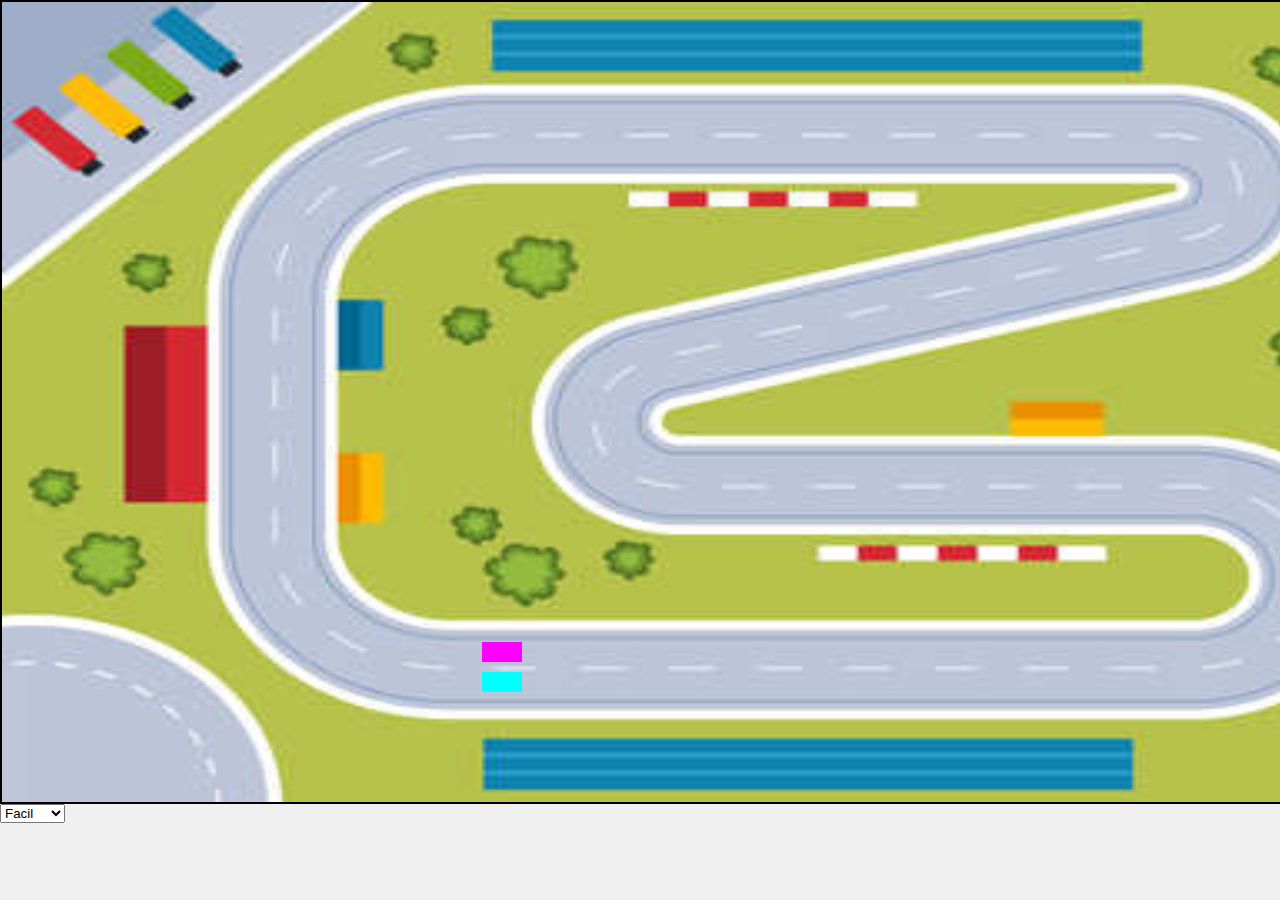
<file: poo/actividad-4/canvasProbando/index.html>
<!DOCTYPE html>
<html lang="es">
<head>
  <meta charset="UTF-8" />
  <title>Auto Canvas</title>
  <style>
    body {
      margin: 0;
      background: #f0f0f0;
    }
    canvas {
      display: block;
      border: 2px solid black;
      margin: auto;
    }
  </style>
</head>
<body>
<canvas id="canvas" width="1500" height="800"></canvas>

<select id="trackSelector">
  <option value="./img/Track.jpg">Facil</option>
  <option value="./img/Track3.jpg">Normal</option>
  <option value="./img/Track2.jpg">Dificil</option>
</select>

<script type="module" src="main.js"></script>
</body>
</html>
</file>
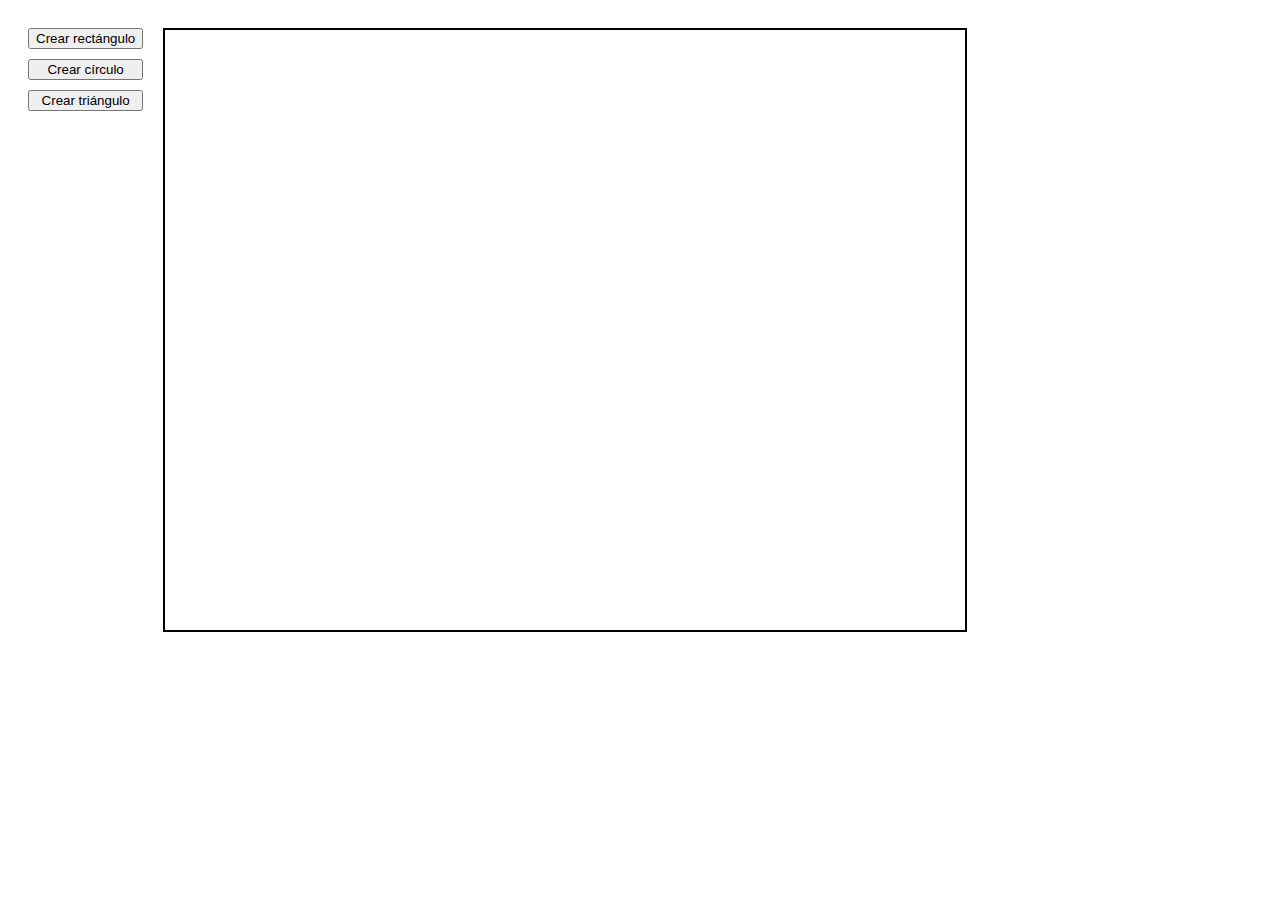
<file: poo/actividad-5/public/index.html>
<!DOCTYPE html>
<html lang="es">
<head>
  <meta charset="UTF-8">
  <title>Editor de Figuras</title>
  <style>
    body { font-family: sans-serif; display: flex; gap: 20px; padding: 20px; }
    canvas { border: 2px solid black; background: white; }
    .controls { display: flex; flex-direction: column; gap: 10px; }
  </style>
</head>
<body>
  <div class="controls">
    <button onclick="createShape('rectangle')">Crear rectángulo</button>
    <button onclick="createShape('circle')">Crear círculo</button>
    <button onclick="createShape('triangle')">Crear triángulo</button>
  </div>

  <canvas id="canvas" width="800" height="600"></canvas>

  <script type="module" src="../src/app.js"></script>
</body>
</html>
</file>
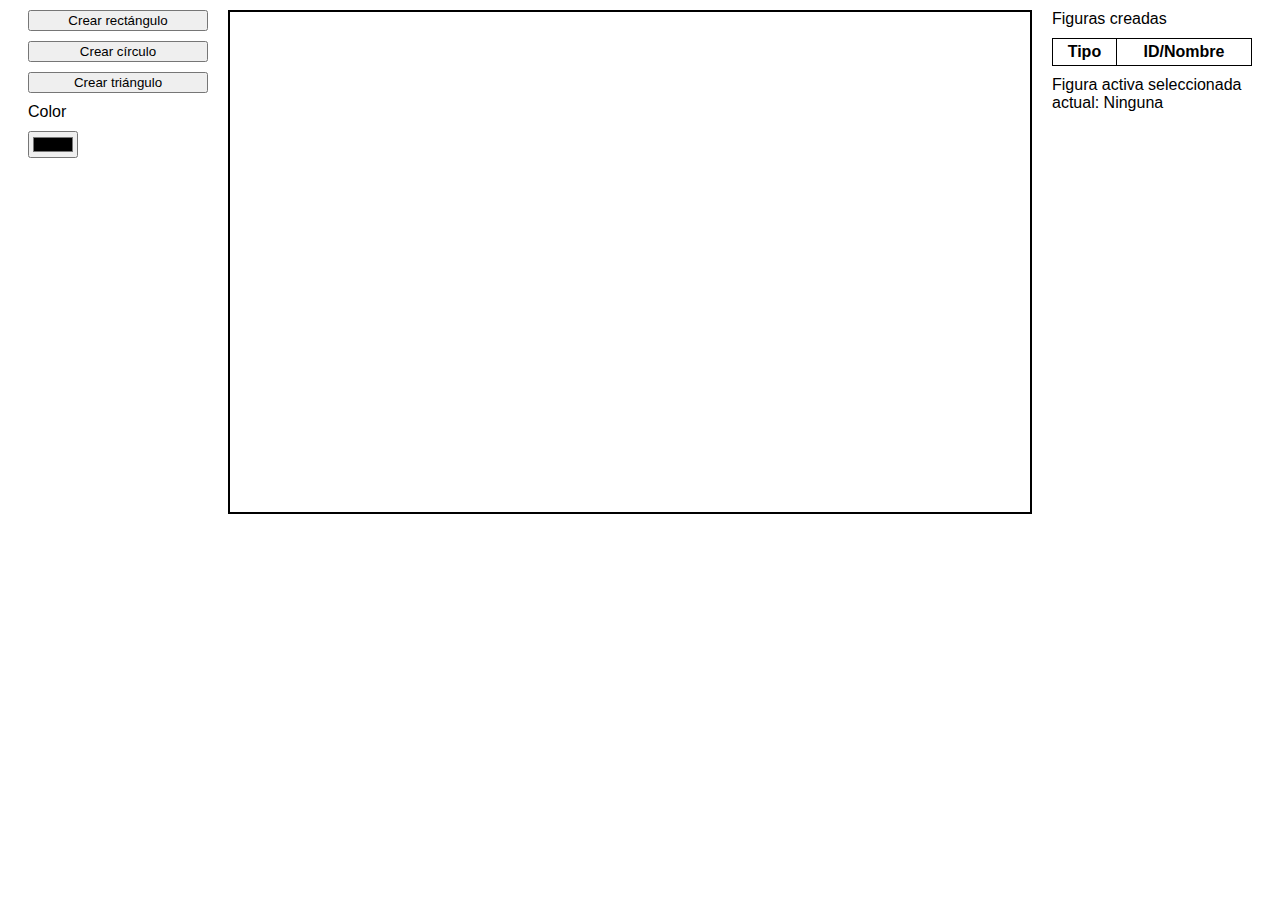
<file: poo/actividad-5/src/index.html>
<!DOCTYPE html>
<html lang="es">
<head>
  <meta charset="UTF-8" />
  <title>Canvas App</title>
  <style>
    body {
      margin: 0;
      display: flex;
      justify-content: center;
      font-family: sans-serif;
    }

    #sidebar, #rightbar {
      display: flex;
      flex-direction: column;
      padding: 10px;
      gap: 10px;
    }

    #sidebar {
      width: 180px;
    }

    #canvas {
      border: 2px solid black;
      margin: 10px;
    }

    #rightbar {
      width: 200px;
    }

    #colorPicker {
      width: 50px;
      height: 50px;
      border: 2px solid black;
      cursor: pointer;
    }

    table {
      border-collapse: collapse;
      width: 100%;
    }

    th, td {
      border: 1px solid black;
      padding: 4px;
      text-align: center;
    }

    .active {
      border: 2px solid green;
    }
  </style>
</head>
<body>
  <div id="sidebar">
    <button data-shape="rectangle">Crear rectángulo</button>
    <button data-shape="circle">Crear círculo</button>
    <button data-shape="triangle">Crear triángulo</button>
    <label>Color</label>
    <input type="color" id="colorInput" value="#000000" />
  </div>

  <canvas id="canvas" width="800" height="500"></canvas>

  <div id="rightbar">
    <div>Figuras creadas</div>
    <table>
      <thead>
        <tr><th>Tipo</th><th>ID/Nombre</th></tr>
      </thead>
      <tbody id="figureList"></tbody>
    </table>
    <div id="activeLabel">Figura activa seleccionada actual: Ninguna</div>
  </div>

  <script type="module" src="./app.js"></script>
</body>
</html>
</file>
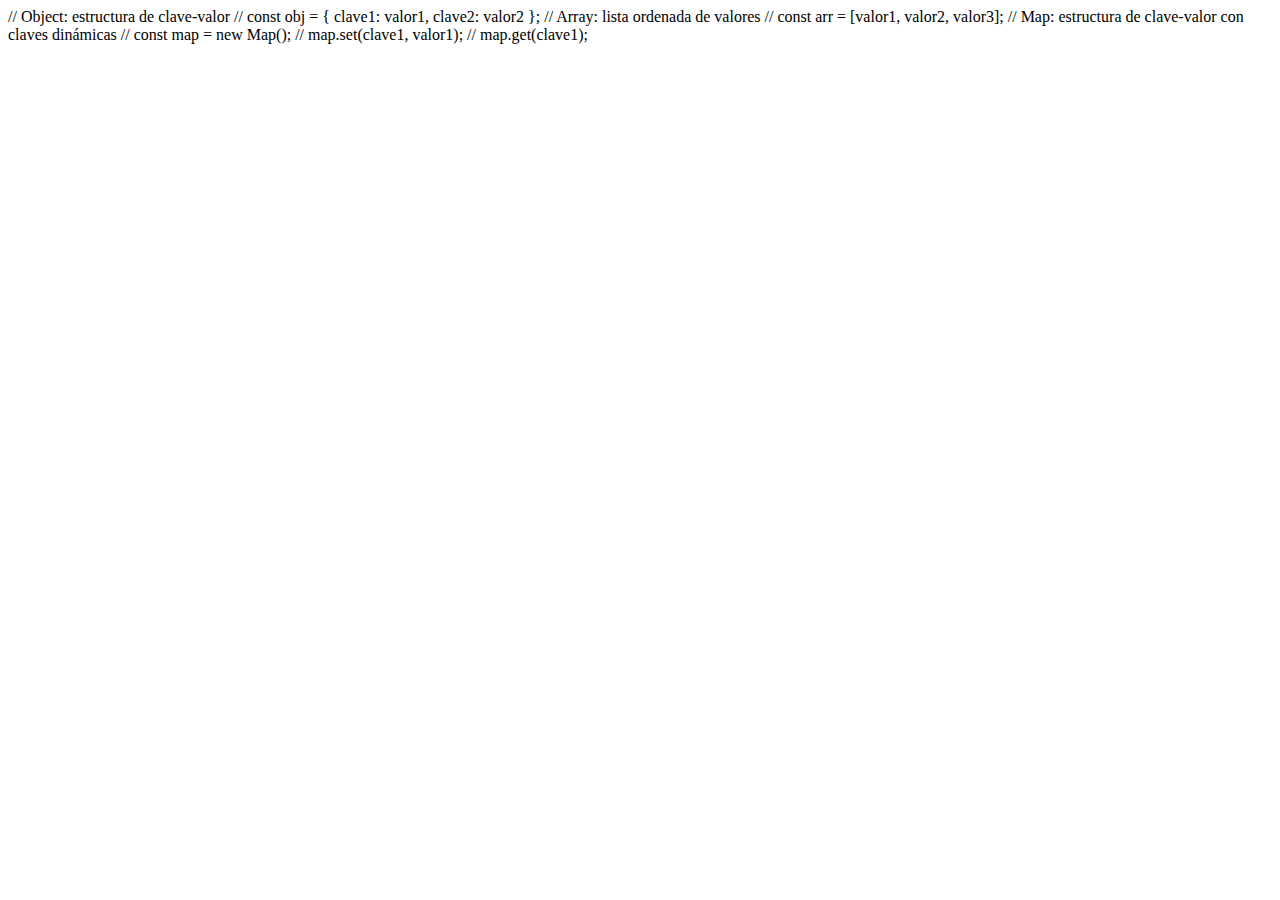
<file: diagnostico/D2-8.html>
<!DOCTYPE html>
<html lang="es">

<head>
  <meta charset="UTF-8">
  <title>D2-8</title>
</head>

// Object: estructura de clave-valor
// const obj = { clave1: valor1, clave2: valor2 };

// Array: lista ordenada de valores
// const arr = [valor1, valor2, valor3];

// Map: estructura de clave-valor con claves dinámicas
// const map = new Map();
// map.set(clave1, valor1);
// map.get(clave1);

<body>
  <script>
    const escenarioCompleto = {
      escenario: {
        fondo: ["negro"],
        elementos: [
          { tipo: "cascada", color: "azul" },
          { tipo: "agua", color: "azulOscuro" },
          { tipo: "pasto", color: "verde" },
          { tipo: "rocas", color: "marron"},
          { tipo: "puerta", cerradura: "roja", color: "marron" },
          { tipo: "escalera", color: "marron" }
        ]
      },
      
      enemigos: [
        {tipo: "caracol", color: "verde", colorcaparazon: "rosa"}
      ],

      personajes: [
        {nombre: "personaje1", estado: "activo"},
        {nombre: "personaje2", estado: "activo"},
        {nombre: "personaje3", estado: "activo"}
      ],

      interfazInferior: {
        fondo: ["piedras"],
        items: ["llave roja", "llave amarilla", "mango", "escudo"],
        saludActual: {personaje1: saludActual.vidaMaxima, 
                      personaje2: saludActual.falta1Salud,
                      personaje3: saludActual.falta2Salud},
        personajeSeleccionado: ["Personaje1", "Personaje 2"],
        descartarObjetos: ["tacho de basura"],
        seleccionarObjeto: {color: "amarillo"}
      }
    };

    const saludActual = {
      vidaMaxima: ["rojo", "rojo", "rojo"],
      falta1Salud: ["rojo", "rojo", "negro"],
      falta2Salud: ["rojo", "negro", "negro"],
      sinVida: ["negro", "negro", "negro"]
    };
  </script>
</body>
</html>
</file>
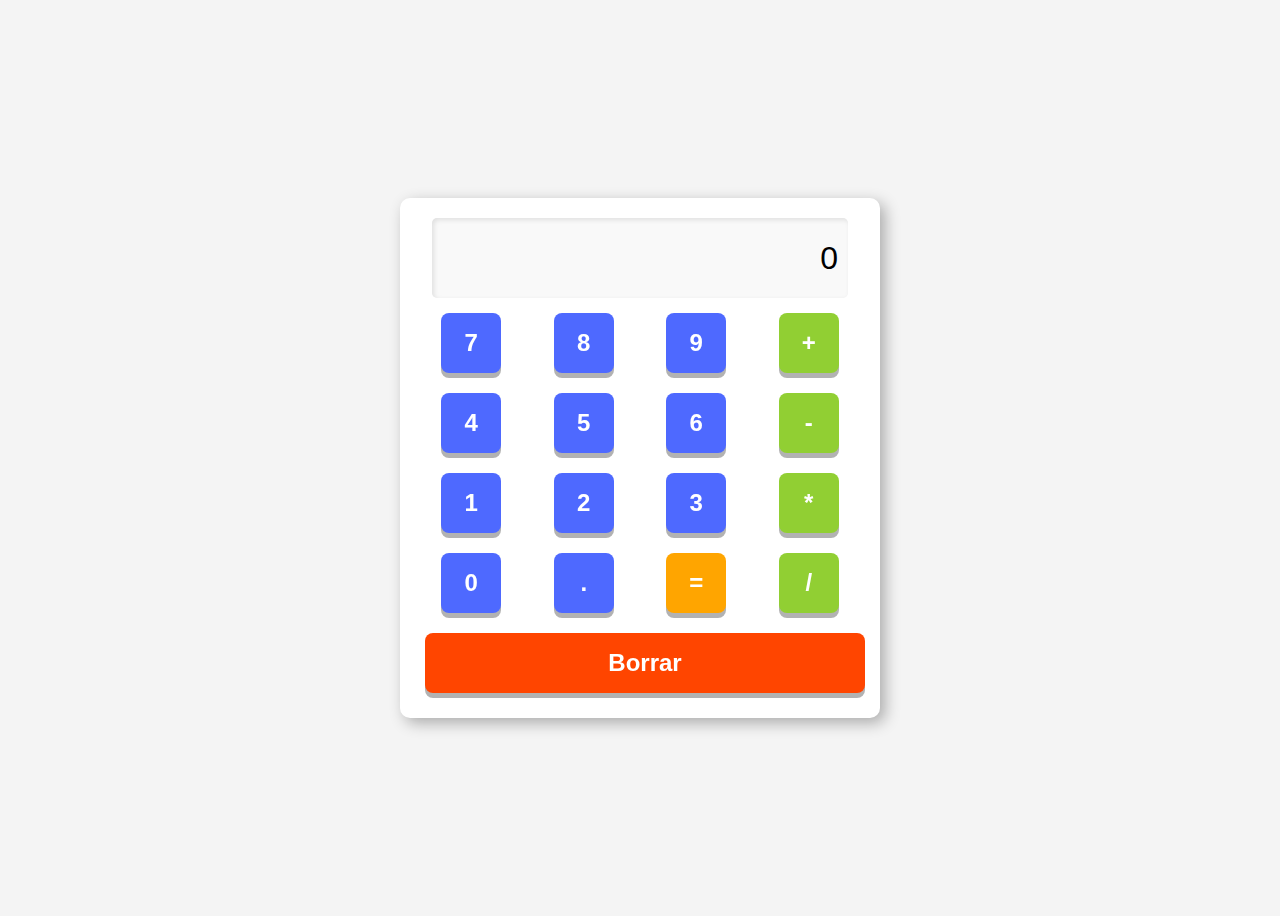
<file: diagnostico/actividad-3/calculator.html>
<!DOCTYPE html>
<html lang = "es">
<head>
    <meta charset="UTF-8">
    <meta name= "viewport" content="width=device-width, initial-scale=1.0">
    <title> Calculadora </title>
    <link rel="stylesheet" href = "styles.css">
</head>
<body>
    <table class="calculator">
        <tr>
            <td colspan="4"> <input type = "text" id="view" value="0" readonly></td>
        </tr>
        <tr>
            <td><button id="b7" class="num">7</button></td>
            <td><button id="b8" class="num">8</button></td>
            <td><button id="b9" class="num">9</button></td>
            <td><button id="opPlus" class="op">+</button></td>
        </tr>
        <tr>
            <td><button id="b4" class = "num">4</button></td>
            <td><button id="b5" class = "num">5</button></td>
            <td><button id="b6" class = "num">6</button></td>
            <td><button id="opMinus" class="op">-</button></td>
        </tr>
        <tr>
            <td><button id="b1" class = "num">1</button></td>
            <td><button id="b2" class = "num">2</button></td>
            <td><button id="b3" class = "num">3</button></td>
            <td><button id="opMultiply" class="op">*</button></td>
        </tr>
        <tr>
            <td><button id="b0" class = "num">0</button></td>
            <td><button id="bDot" class="num">.</button></td>
            <td><button id="igual"class = "igual">=</button></td>
            <td><button id="opDivide" class="op">/</button></td>
        </tr>
        <tr>
            <td colspan="4"><button id="borrar" class = "borrar">Borrar</button></td>
        </tr>
    </table>

    <script src="operations.js"></script>
</body>
</html>
</file>
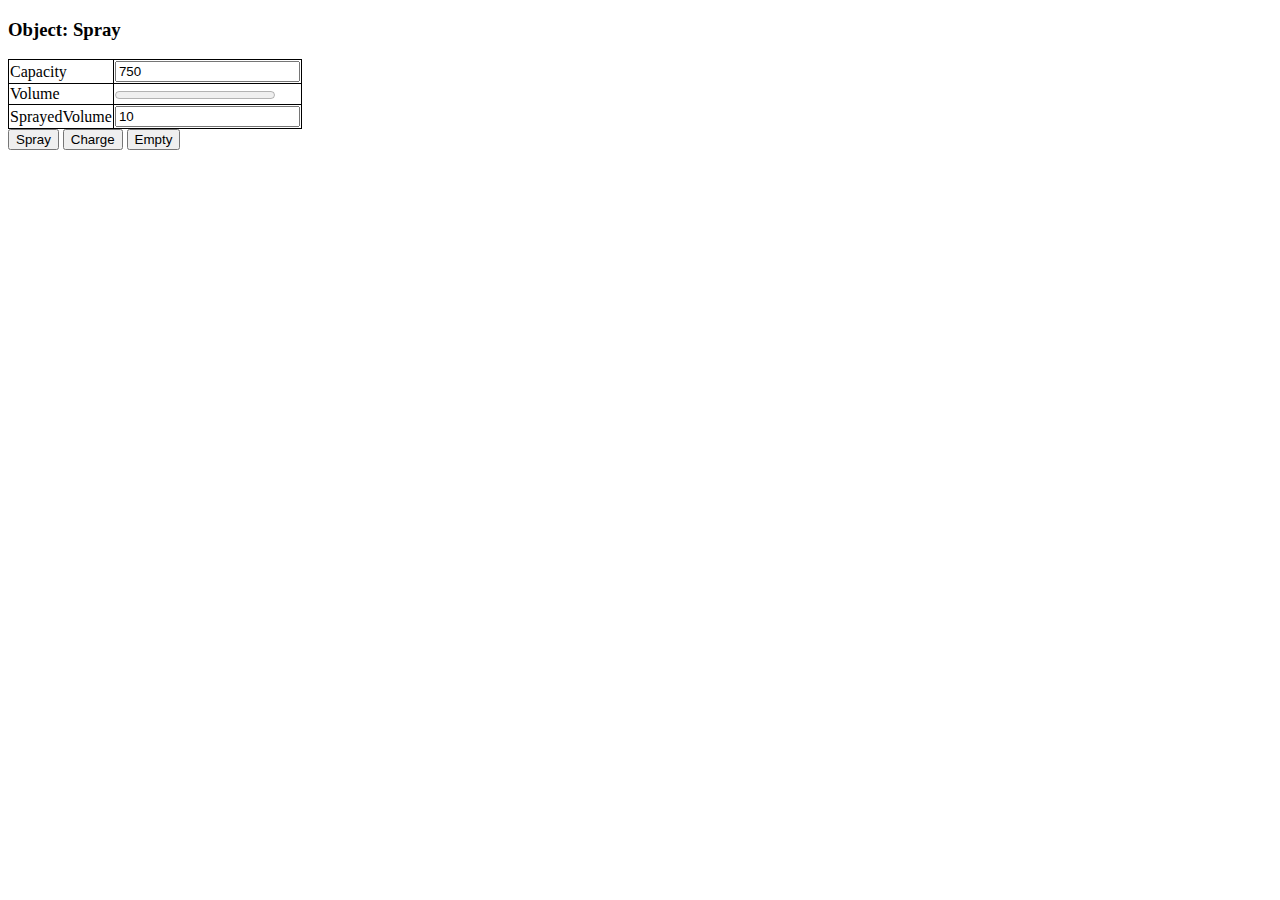
<file: poo/actividad-1/rociador-poo.html>
<!DOCTYPE html>
<html lang="en">

<head>
<meta charset="utf-8" />
<title>Spray</title>
</head>
<style type="text/css">
   table,td,tr
   {
      border:1px solid black;
      border-collapse: collapse;
   }
</style>

<body>
   <h3>Object: Spray</h3>
   <table>
      <tr>
         <td>Capacity</td>
         <td><input id="capacity" type="text"></td>
      </tr>
      <tr>
         <td>Volume</td>
         <td><progress id="volume">0%</progress></td>
      </tr>
       <tr>
         <td>SprayedVolume </td>
         <td><input id="sprayedVolume" type="text"></td>
      </tr>
   </table>
   <button id="sprayBtn">Spray</button>
   <button id="chargeBtn">Charge</button>
   <button id="emptyBtn">Empty</button>
</body>

<script type="text/javascript">

function getObjectProperties( sprayObject )
{
   let properties =
   {
      capacity: sprayObject.capacity,
      volume: sprayObject.volume,
      sprayedVolume: sprayObject.sprayedVolume
   }

   return properties;
}

function updateGUI(sprayDataObject)
{
   let capacityInput = document.getElementById("capacity");
   let volumeInput = document.getElementById("volume");
   let sprayedInput = document.getElementById("sprayedVolume");

   capacityInput.value = sprayDataObject.capacity;
   volumeInput.max = sprayDataObject.capacity;
   volumeInput.value = sprayDataObject.volume;
   volumeInput.innerText = (sprayDataObject.volume/sprayDataObject.capacity)*100;
   sprayedInput.value = sprayDataObject.sprayedVolume;
}

function initGUI( sprayObject )
{
      let spray = document.getElementById('sprayBtn');
     let charge = document.getElementById('chargeBtn');
     let empty = document.getElementById('emptyBtn');

      spray.onclick = () => 
      { 
         sprayObject.spray();
         updateGUI( getObjectProperties(sprayObject));
      };

      charge.onclick = () => 
      { 
         let value = prompt('Ingrese cantidad en ML');
         sprayObject.charge(parseFloat(value));
         updateGUI( getObjectProperties(sprayObject));
      };
      
      empty.onclick = () =>
      { 
         sprayObject.empty();
          updateGUI( getObjectProperties(sprayObject));
      };

      updateGUI( getObjectProperties(sprayObject));
}



class Spray
{
   constructor()
   {
      //Estado inicial
      this._capacity = 750.0;
      this._volume = 0;
      this._sprayedVolume = 10.0;
   }

   get volume()
   {
      return this._volume;
   }

   set volume( value )
   {
      if ( value <= this._capacity && value >= 0 )
      {
         this._volume = value;
      }
      else
      {
         console.log('Volume cannot be more than '+ this._capacity + ' or less than 0' );
      }
   }

   get sprayedVolume()
   {
      return this._sprayedVolume;
   }

   get capacity()
   {
      return this._capacity;
   }


   charge( value )
   {
      //Flexible (Cargar hasta donde se puede)

      if ( value >= 0 )
      {
         if ( (this._volume + value) >= this._capacity )
         {
            this._volume = this._capacity;
         }
         else
         {
            this._volume += value;
         }
      }
      else
      {
         console.log('Value must be greather than 0');
      }
   }

   spray()
   {
      if ( this._volume > 0 )
      {
         if ( this._volume >= this._sprayedVolume )
         {
             this._volume -= this._sprayedVolume; 
         }
         else if ( this._volume <= this._sprayedVolume )
         {
            this._volume = 0;
         }
      }
      else
      {
         console.log('Spray is empty')
      }
   }

   empty()
   {
       this._volume = 0;  
   }


}


function main()
{
   let sprayObject = new Spray();
   initGUI(sprayObject);

}


window.onload = main;


</script>


</html>
</file>
<file: diagnostico/actividad-3/styles.css>
body {
    display: flex;
    justify-content: center;
    align-items: center;
    height: 100vh;
    background-color: #f4f4f4;
    font-family: Arial, Helvetica, sans-serif;
}

.calculator {
    background: #ffffff;
    padding: 15px;
    border-radius: 10px;
    box-shadow: 5px 5px 15px rgba(0, 0, 0, 0.3);
    display: inline-block;
    text-align: center;
}

#view {
    width: 90%;
    height: 60px;
    text-align: right;
    font-size: 2em;
    border: none;
    border-radius: 5px;
    background: #f9f9f9;
    padding: 10px;
    box-shadow: inset 2px 2px 5px rgba(0, 0, 0, 0.1);
}

button {
    position: relative;
    width: 60px;
    height: 60px;
    font-size: 1.5em;
    font-weight: bold;
    border: none;
    border-radius: 8px;
    cursor: pointer;
    margin: 5px;
    transition: transform 0.15s, box-shadow 0.15s;
    transform: rotateX(0deg) translateY(0);
    box-shadow: 0px 5px 0px rgba(0, 0, 0, 0.3);
    perspective: 600px;
}

button:hover {
    transform: rotateX(30deg);
    box-shadow: 0px 10px 5px rgba(0, 0, 0, 0.3);
}

.num {
    background: #4e69ff;
    color: white;
}

.num:hover {
    background: #0a3ccc;
}

.op {
    background: #91cf33;
    color: white;
}

.op:hover {
    background: #68a30f;
}

.borrar {
    background: orangered;
    color: white;
    width: 100%;
}

.borrar:hover {
    background: red;
}

.igual {
    background: orange;
    color: white;
}

.igual:hover {
    background: rgb(187, 124, 8);
}

table {
    border-collapse: collapse;
    text-align: center;
}

td {
    padding: 5px;
}
</file>
